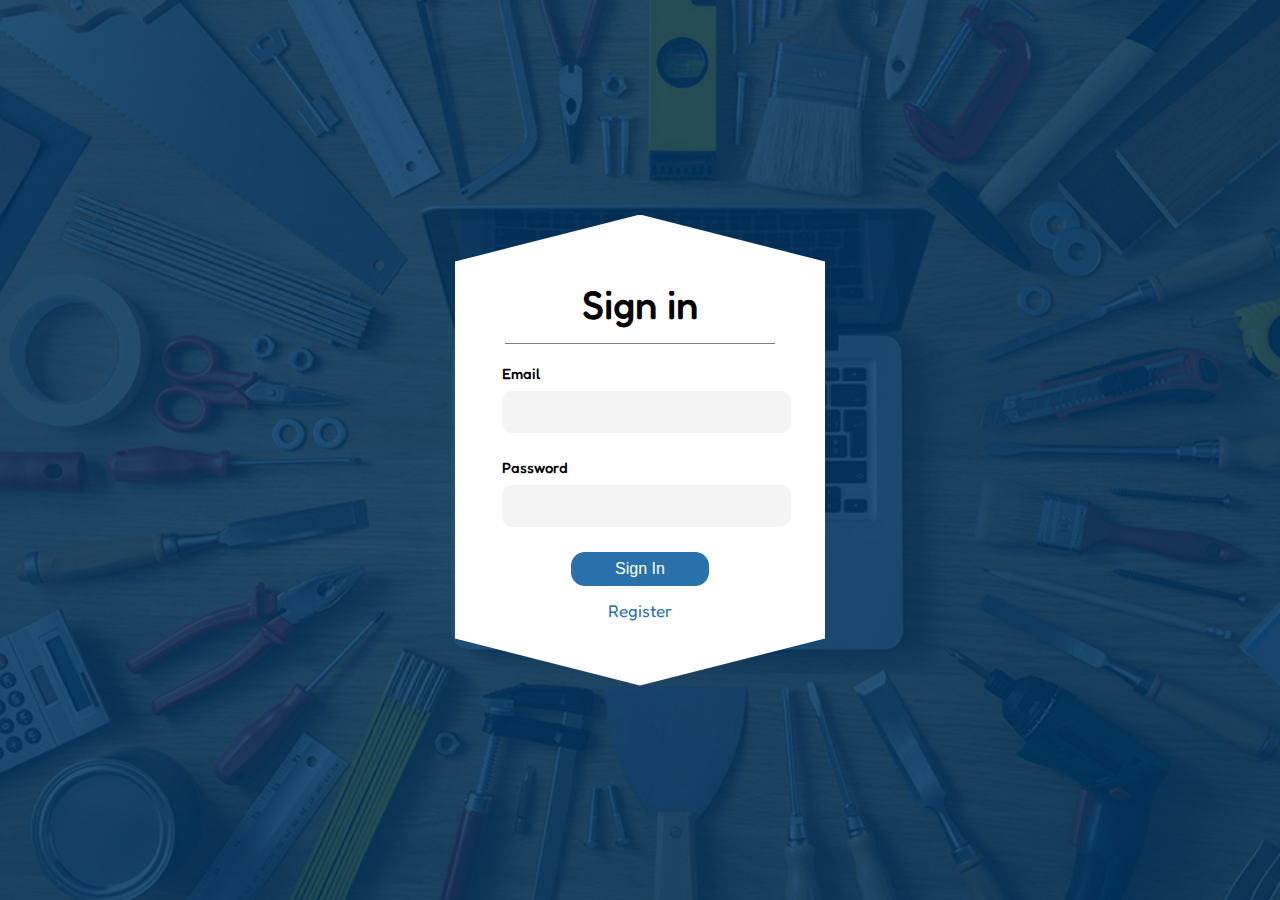
<file: tapsiriq/index.html>
<!DOCTYPE html>
<html lang="en">
<head>
    <link rel="preconnect" href="https://fonts.googleapis.com">
    <link rel="preconnect" href="https://fonts.gstatic.com" crossorigin>
    <link href="https://fonts.googleapis.com/css2?family=Fredoka:wght@300..700&display=swap" rel="stylesheet">
    <link rel="stylesheet" href="style.css">
    <meta charset="UTF-8">
    <meta name="viewport" content="width=device-width, initial-scale=1.0">
    <title>Register Page</title>
</head>
<body>
    
<div class="screen">
    <div class="loginBox">
        <p>Sign in</p>
        <form action="#">
            <label for="email">Email</label>
            <input type="email" id="email" name="email">

            <label for="password">Password</label>
            <input type="password" id="password" name="password">

            <button type="submit">Sign In</button>
            <a href="register.html" class="register_link">Register</a> 
        </form>
    </div>
</div>

</body>
</html>
</file>
<file: tapsiriq/style.css>
*{
    padding: 0;
    margin: 0;
}

.screen{
    width: 100%;
    height: 100vh;
    background-image: url("background.jpeg");
    background-size: cover;
    display: flex;
    align-items: center;
    justify-content: center;
    font-family: Fredoka;
}

.loginBox {
    background-color: white; 
    border-radius: 10px; 
    padding: 65px 35px;
    text-align: center;
    clip-path: polygon(50% 0%, 50% 0%, 100% 10%, 100% 90%, 50% 100%, 50% 100%, 0% 90%, 0% 10%);
    width: 300px;
    display: flex;
    flex-direction: column;
    align-items: center;
}

p {
    margin-bottom: 20px;
    font-size: 40px;
    color: black;
    font-weight: 500;
    border-bottom: 1.7px gray solid;
    width: 90%;
    padding-bottom: 15px;
}

label {
    display: block;
    text-align: left;
    margin-bottom: 8px;
    font-size: 15px;
    font-weight: 500;
    color: black;
}

input[type="email"],
input[type="password"] {
    width: 95%;
    padding: 13px;
    margin-bottom: 25px;
    border: none;
    outline: none;
    border-radius: 10px;
    font-size: 14px;
    background-color: #F4F4F4;
}

button {
    width: 50%;
    padding: 8px;
    background-color: #2871AA;
    color: white;
    border: none;
    border-radius: 14px;
    font-size: 16px;
    cursor: pointer;
}

.register_link {
    display: block;
    margin-top: 14px;
    font-size: 17px;
    color: #2871AA;
    text-decoration: none;
}
</file>
